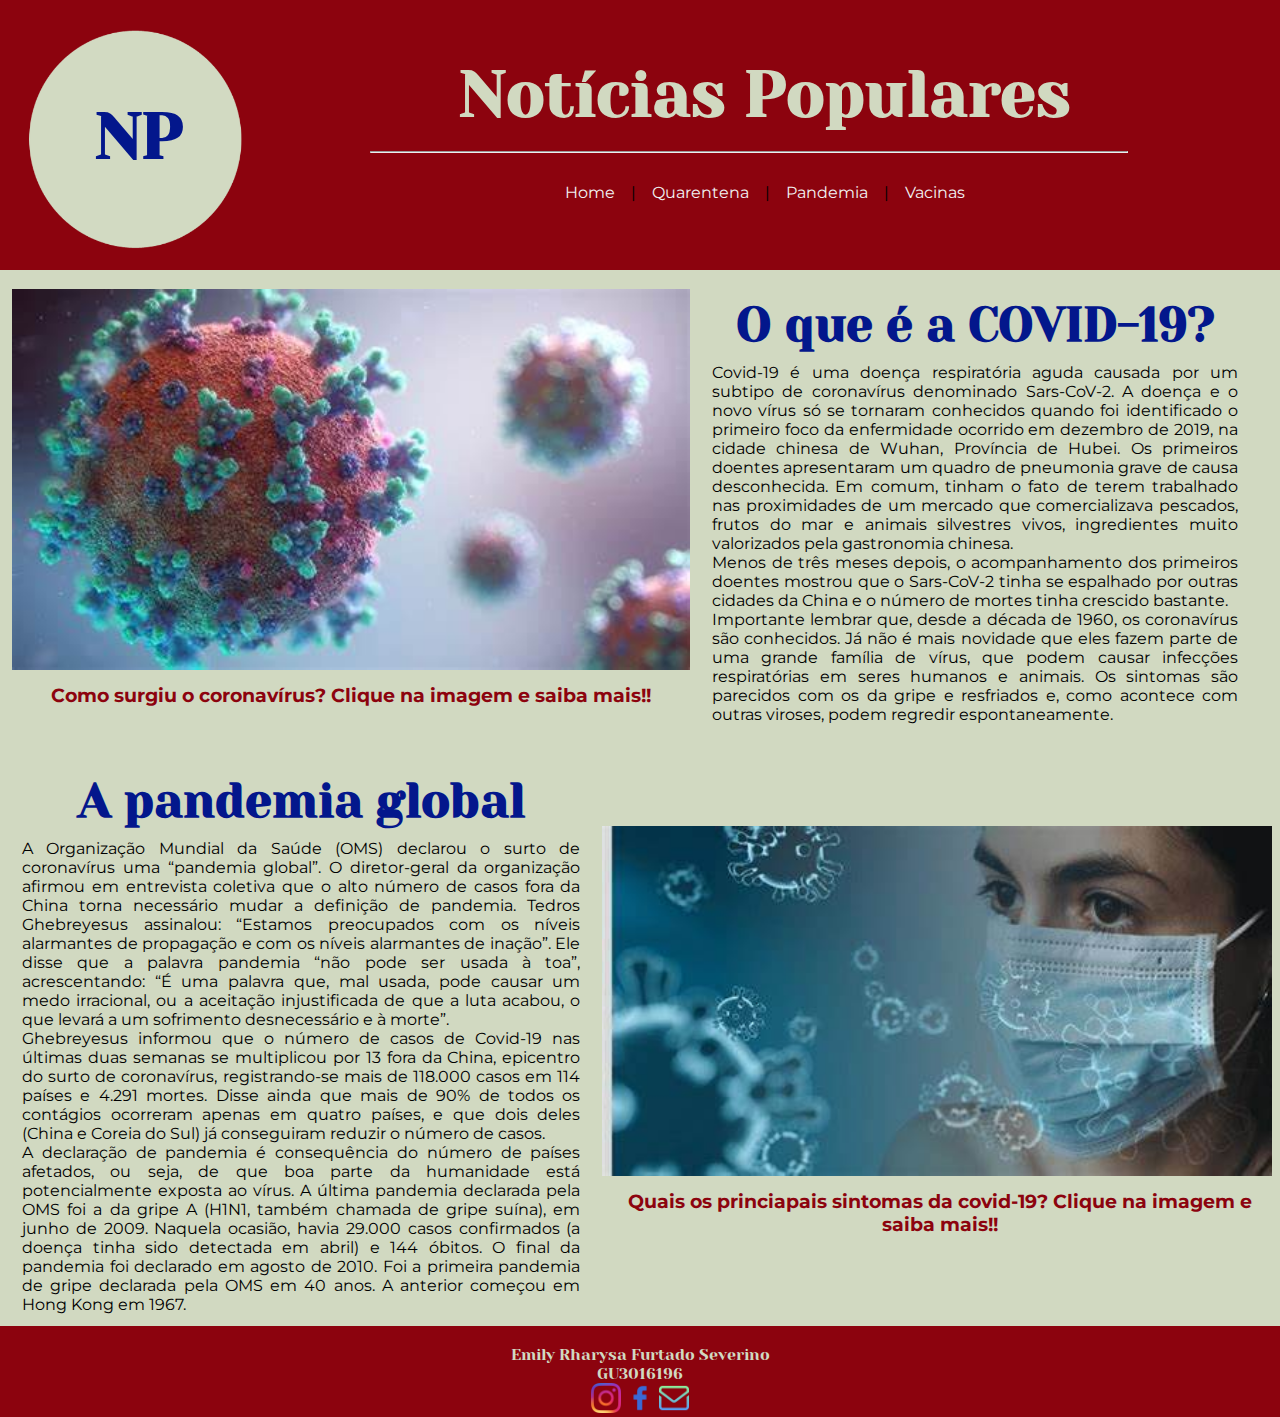
<file: index.html>
<!DOCTYPE html>
<html lang="pt-br">
<head>
	<meta charset="utf-8">
	<link rel="preconnect" href="https://fonts.googleapis.com">
	<link rel="preconnect" href="https://fonts.gstatic.com" crossorigin>
	<link href="https://fonts.googleapis.com/css2?family=Montserrat:wght@300&family=Yeseva+One&display=swap"
		rel="stylesheet">
	<link rel="stylesheet" type="text/css" href="css/estilos.css">
	<title>
		Portal de Notícias - Notícias Populares
	</title>
</head>
<body><!--HOME-->
	<div>
		<div><!--geral-->
		<div id="area_cabecalho">
			<!--cabeçalho-->
			<div id="area_logo"><!--logo-->
				<br>
				<div id="imagem">
					<h1 id="imagemh1">NP</h1>
				</div>
				<br><br>
				<h2>Notícias Populares</h2>
				<hr>
			</div>
			<div id="area_menu"><!--menu-->
				<a href="#">Home</a> |
				<a href="quarentena.html">Quarentena</a> |
				<a href="pandemia.html">Pandemia</a> |
				<a href="vacinas.html">Vacinas</a>
				<br>
			</div>
		</div>
	</div>
	<div id="area_principal"><!--area principal-->
		<div><!--area postagem principal-->
			<div id="area_postagens">
			<table class="postagem"><!--postagem1-->
				<tr>
					<td>
						<a href="https://butantan.gov.br/covid/butantan-tira-duvida/tira-duvida-noticias/como-surgiu-o-novo-coronavirus-conheca-as-teorias-mais-aceitas-sobre-sua-origem" target="_blank" rel="external"><img src="imagens/covid.jpg" width="678px"></a>
						<h3>Como surgiu o coronavírus? Clique na imagem e saiba mais!!</h3>
					</td>
					<td><!--postagem 1-->
					<h2 class="titulos_postagens">O que é a COVID-19?</h2>
					<p class="texto1">Covid-19 é uma doença respiratória aguda causada por um subtipo de coronavírus denominado Sars-CoV-2. A doença e o novo vírus só se tornaram conhecidos quando foi identificado o primeiro foco da enfermidade ocorrido em dezembro de 2019, na cidade chinesa de Wuhan, Província de Hubei. Os primeiros doentes apresentaram um quadro de pneumonia grave de causa desconhecida. Em comum, tinham o fato de terem trabalhado nas proximidades de um mercado que comercializava pescados, frutos do mar e animais silvestres vivos, ingredientes muito valorizados pela gastronomia chinesa.</p>
					<p class="texto1">Menos de três meses depois, o acompanhamento dos primeiros doentes mostrou que o Sars-CoV-2 tinha se espalhado por outras cidades da China e o número de mortes tinha crescido bastante.<p>
					<p class="texto1">Importante lembrar que, desde a década de 1960, os coronavírus são conhecidos. Já não é mais novidade que eles fazem parte de uma grande família de vírus, que podem causar infecções respiratórias em seres humanos e animais. Os sintomas são parecidos com os da gripe e resfriados e, como acontece com outras viroses, podem regredir espontaneamente.</p>
					</td>
				</tr>
			</table>
			</div>
		</div>
	</div>
		<div><!--area postagens inferiores-->
			<div id="area_postagens">
				<table><!--postagem 2-->
				<tr>
					<td>
					<h2 class="titulos_postagens">A pandemia global</h2>
					<p class="texto1">A Organização Mundial da Saúde (OMS) declarou o surto de coronavírus uma “pandemia global”. O diretor-geral da organização afirmou em entrevista coletiva que o alto número de casos fora da China torna necessário mudar a definição de pandemia. Tedros Ghebreyesus assinalou: “Estamos preocupados com os níveis alarmantes de propagação e com os níveis alarmantes de inação”. Ele disse que a palavra pandemia “não pode ser usada à toa”, acrescentando: “É uma palavra que, mal usada, pode causar um medo irracional, ou a aceitação injustificada de que a luta acabou, o que levará a um sofrimento desnecessário e à morte”.</p>
					<p class="texto1">Ghebreyesus informou que o número de casos de Covid-19 nas últimas duas semanas se multiplicou por 13 fora da China, epicentro do surto de coronavírus, registrando-se mais de 118.000 casos em 114 países e 4.291 mortes. Disse ainda que mais de 90% de todos os contágios ocorreram apenas em quatro países, e que dois deles (China e Coreia do Sul) já conseguiram reduzir o número de casos.<p>
					<p class="texto1">A declaração de pandemia é consequência do número de países afetados, ou seja, de que boa parte da humanidade está potencialmente exposta ao vírus. A última pandemia declarada pela OMS foi a da gripe A (H1N1, também chamada de gripe suína), em junho de 2009. Naquela ocasião, havia 29.000 casos confirmados (a doença tinha sido detectada em abril) e 144 óbitos. O final da pandemia foi declarado em agosto de 2010. Foi a primeira pandemia de gripe declarada pela OMS em 40 anos. A anterior começou em Hong Kong em 1967.</p>
					</td>
					<td>
						<a href="https://www.uol.com.br/vivabem/noticias/redacao/2021/02/04/saiba-quais-sao-os-principais-sintomas-da-covid-19.htm" target="_blank" rel="external"><img src="imagens/sintomas.jpg" width="670px"></a>
						<h3>Quais os princiapais sintomas da covid-19? Clique na imagem e saiba mais!!</h3>
					</td>
				</tr>
				</table>
				<div id="rodape">
					<br>
					<p>Emily Rharysa Furtado Severino</p>
					<p>GU3016196</p>
        			<a href="https://www.instagram.com/emyrhfs/" target="_blank" rel="external"><img src="imagens/instagram.png" width="30px"></a>
        			<a href="https://www.facebook.com/profile.php?id=100063175245636" target="_blank" rel="external"><img src="imagens/facebook.png" width="30px"></a>
        			<a href="mailto:emily.furtado8@gmail.com"><img src="imagens/mail-inbox-app.png" width="30px"></a>
				</div>
			</div>
		</div>
</body>

</html>
</file>
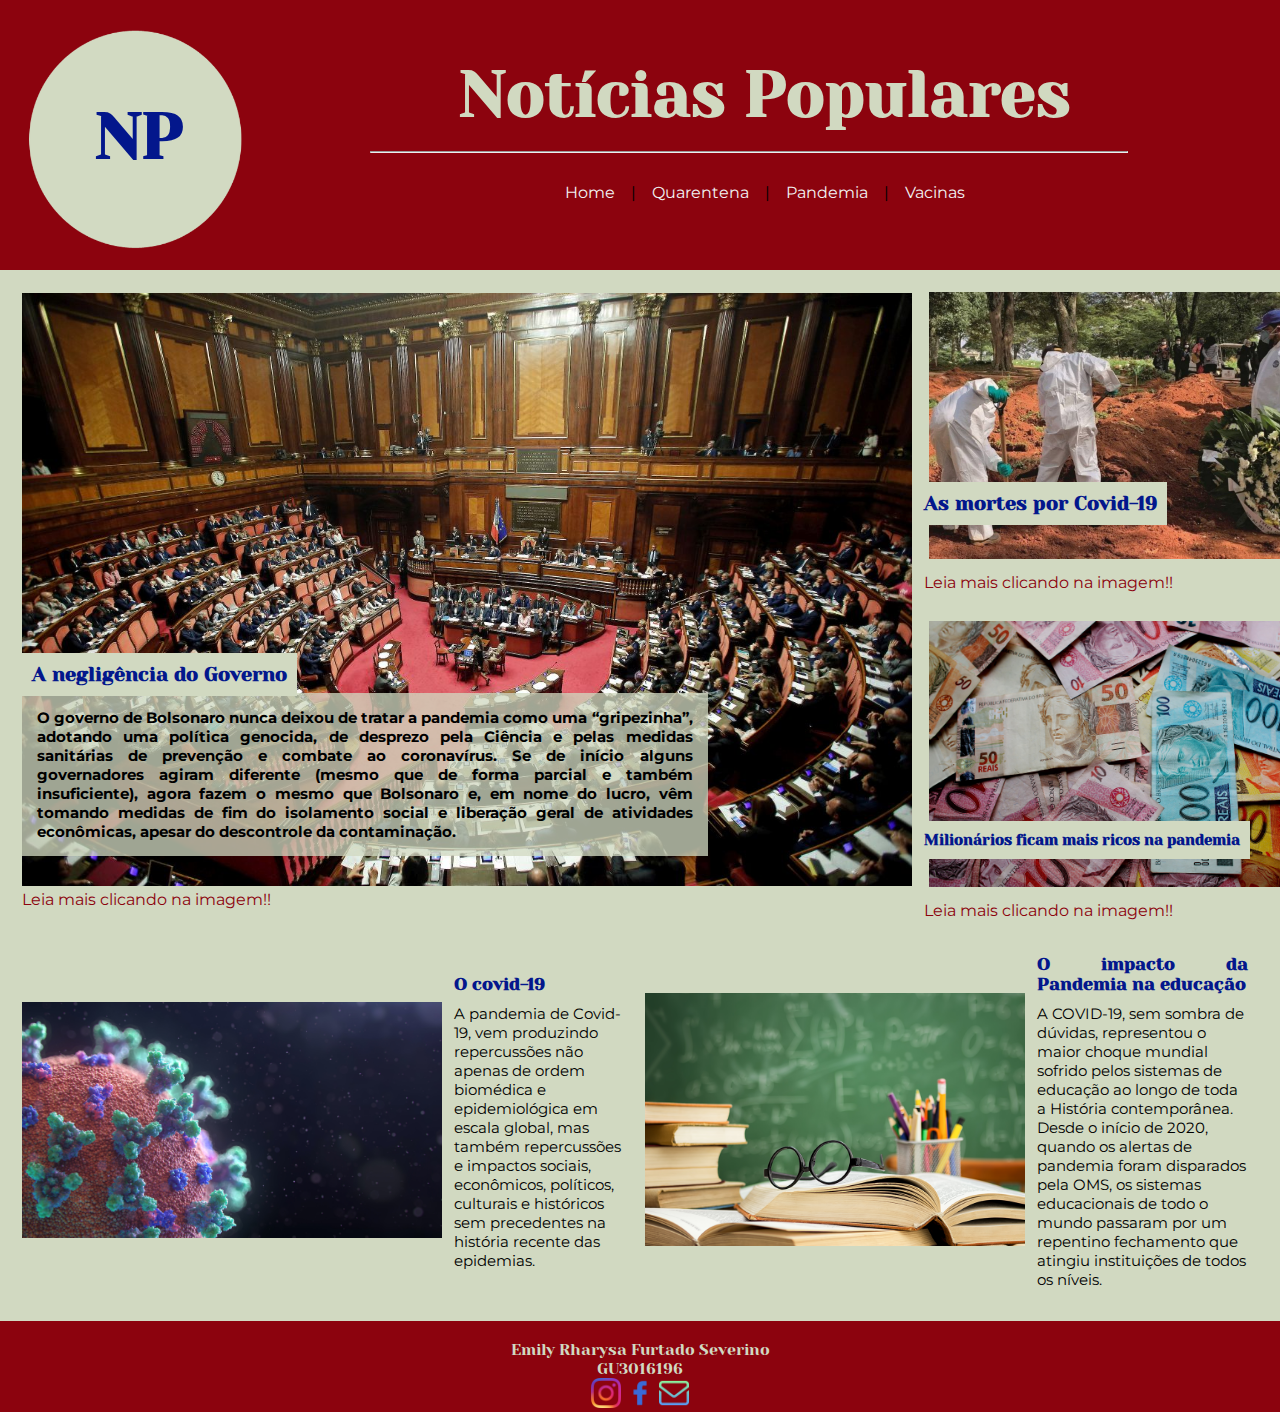
<file: pandemia.html>
<!DOCTYPE html>
<html lang="pt-br">
<head>
	<meta charset="utf-8">
	<link rel="preconnect" href="https://fonts.googleapis.com">
	<link rel="preconnect" href="https://fonts.gstatic.com" crossorigin>
	<link href="https://fonts.googleapis.com/css2?family=Montserrat:wght@300&family=Yeseva+One&display=swap"
		rel="stylesheet">
	<link rel="stylesheet" type="text/css" href="css/estilos.css">
	<title>
		Portal de Notícias - Notícias Populares
	</title>
</head>
<body><!--HOME-->
	<div>
		<div><!--geral-->
		<div id="area_cabecalho">
			<!--cabeçalho-->
			<div id="area_logo"><!--logo-->
				<br>
				<div id="imagem">
					<h1 id="imagemh1">NP</h1>
				</div>
				<br><br>
				<h2>Notícias Populares</h2>
				<hr>
			</div>
			<div id="area_menu"><!--menu-->
				<a href="index.html">Home</a> |
				<a href="quarentena.html">Quarentena</a> |
				<a href="#">Pandemia</a> |
				<a href="vacinas.html">Vacinas</a>
				<br>
			</div>
		</div>
	</div>
	<div id="area_principal"><!--area principal-->
		<div id="area_principal_pandemia"><!--area postagens-->
			<table class="postagem">
				<tr>
					<td>
						<h2 class="titulos_principais2">A negligência do Governo</h2>
						<p class="texto4">O governo de Bolsonaro nunca deixou de tratar a pandemia como uma “gripezinha”, adotando uma política genocida, de desprezo pela Ciência e pelas medidas sanitárias de prevenção e combate ao coronavírus. Se de início alguns governadores agiram diferente (mesmo que de forma parcial e também insuficiente), agora fazem o mesmo que Bolsonaro e, em nome do lucro, vêm tomando medidas de fim do isolamento social e liberação geral de atividades econômicas, apesar do descontrole da contaminação.</p>
						<a href="https://www.sindjus-al.org.br/2020/07/negligencia-do-governo-impede-controle-da-pandemia-e-agrava-crise/" target="_blank" rel="external"><img src="imagens/governo.jpg" width="890px"></a>
						<p class="leia_mais2">Leia mais clicando na imagem!!</p>
					</td>
					<td>
						<h2 class="titulos_principais3">As mortes por Covid-19</h2>
						<a href="https://especiais.g1.globo.com/bemestar/coronavirus/estados-brasil-mortes-casos-media-movel/" target="_blank" rel="external"><img class="separação" src="imagens/mortes.jpg" width="400px"></a>
						<p class="leia_mais">Leia mais clicando na imagem!!</p>
						<br>
						<h2 class="titulos_principais4">Milionários ficam mais ricos na pandemia</h2>
						<a href="https://super.abril.com.br/sociedade/bilionarios-ficaram-quase-30-mais-ricos-durante-a-pandemia/" target="_blank" rel="external"><img class="separação" src="imagens/dinheiro.jpg" width="400px"></a>
						<p class="leia_mais">Leia mais clicando na imagem!!</p>
					</td>
				</tr>
			</table>
		</div>
	</div>
	<div id="area_inferior"><!--area inferior-->
		<table class="postagem">
			<tr>
				<td>
					<a href="https://portal.fiocruz.br/impactos-sociais-economicos-culturais-e-politicos-da-pandemia" target="_blank" rel="external"><img src="imagens/covid19.jpg" width="420px"></a>
				</td>
				<td>
					<div class="texto5">
						<h2 class="titulos2">O covid-19</h2>
						<p>
							A pandemia de Covid-19, vem produzindo repercussões não apenas de ordem biomédica e epidemiológica em escala global, mas também repercussões e impactos sociais, econômicos, políticos, culturais e históricos sem precedentes na história recente das epidemias.
						</p>
					</div>
				</td>
				<td>
					<a href="https://gente.globo.com/o-impacto-da-pandemia-na-educacao-brasileira/" target="_blank" rel="external"><img src="imagens/educação.png" width="380px"></a>
				</td>
				<td>
					<div class="texto5">
						<h2 class="titulos2">O impacto da Pandemia na educação</h2>
						<p>
							A COVID-19, sem sombra de dúvidas, representou o maior choque mundial sofrido pelos sistemas de educação ao longo de toda a História contemporânea. Desde o início de 2020, quando os alertas de pandemia foram disparados pela OMS, os sistemas educacionais de todo o mundo passaram por um repentino fechamento que atingiu instituições de todos os níveis.
						</p>
					</div>
				</td>
			</tr>
		</table>
		<div><!--postagem inferior-->
			
		</div>
	</div>
				<div id="rodape">
					<br>
					<p>Emily Rharysa Furtado Severino</p>
					<p>GU3016196</p>
        			<a href="https://www.instagram.com/emyrhfs/" target="_blank" rel="external"><img src="imagens/instagram.png" width="30px"></a>
        			<a href="https://www.facebook.com/profile.php?id=100063175245636" target="_blank" rel="external"><img src="imagens/facebook.png" width="30px"></a>
        			<a href="mailto:emily.furtado8@gmail.com"><img src="imagens/mail-inbox-app.png" width="30px"></a>
				</div>
			</div>
		</div>
</body>

</html>
</file>
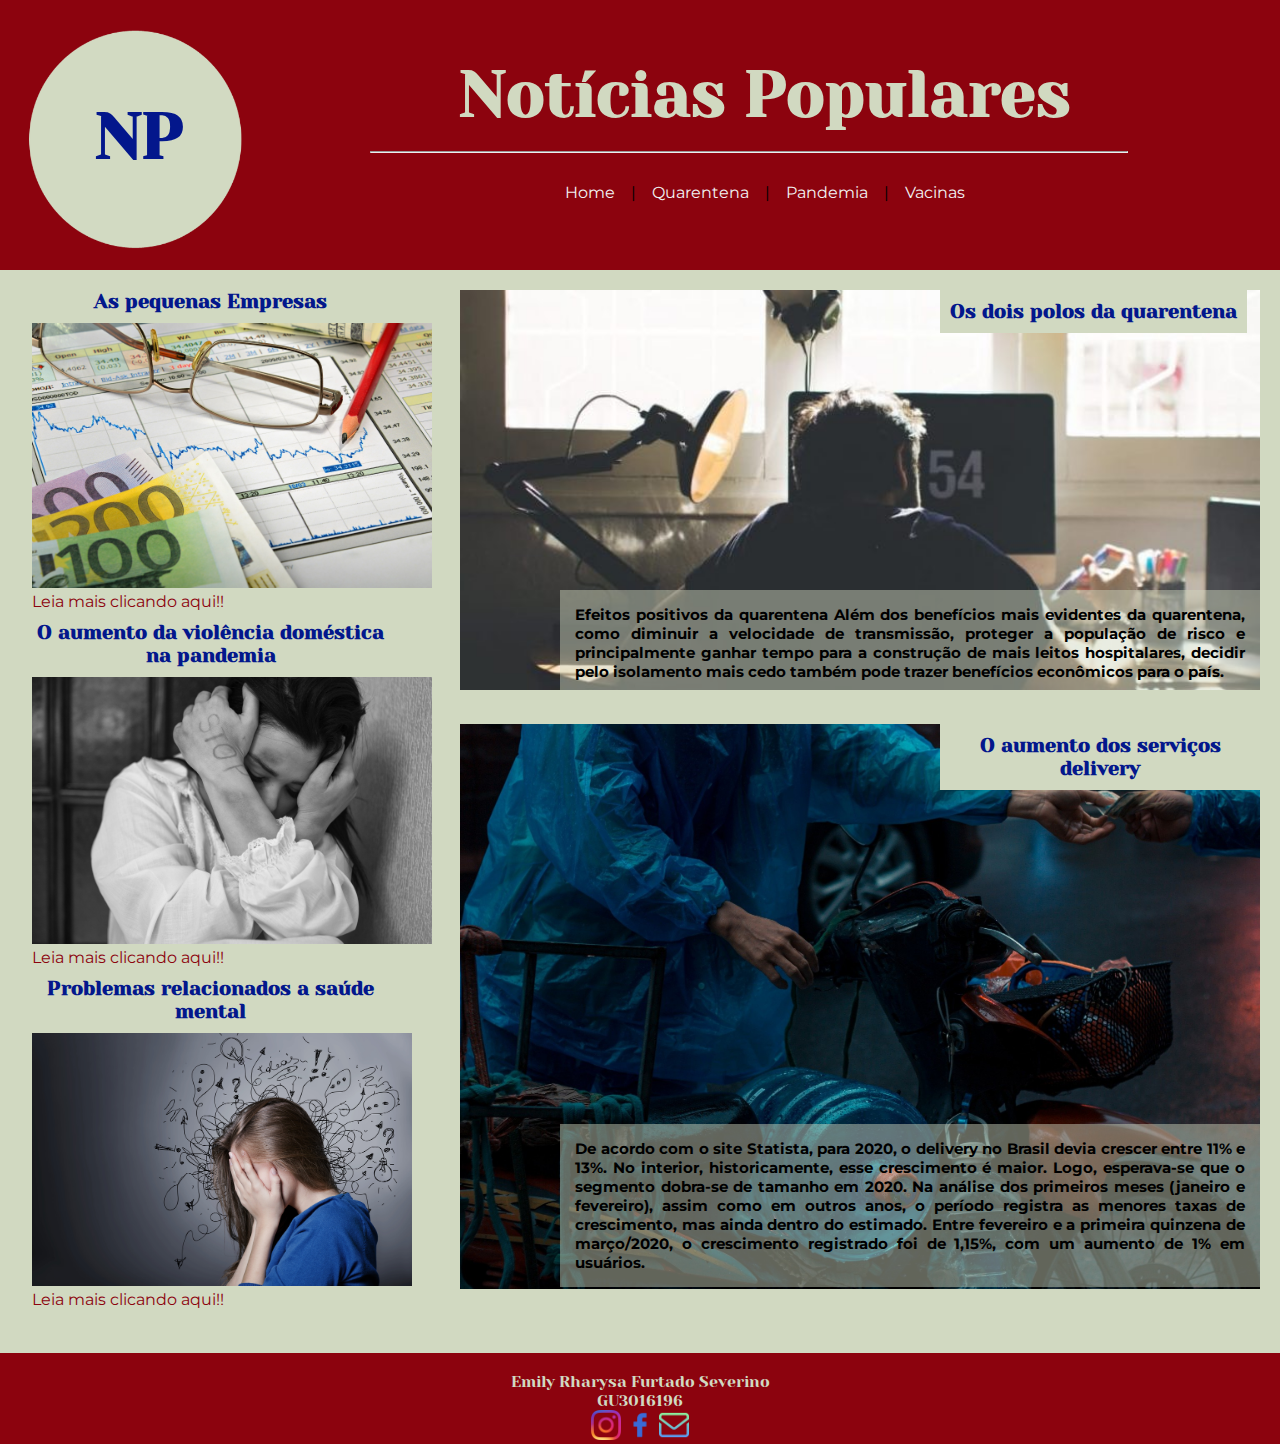
<file: quarentena.html>
<!DOCTYPE html>
<html lang="pt-br">
<head>
	<meta charset="utf-8">
	<link rel="preconnect" href="https://fonts.googleapis.com">
	<link rel="preconnect" href="https://fonts.gstatic.com" crossorigin>
	<link href="https://fonts.googleapis.com/css2?family=Montserrat:wght@300&family=Yeseva+One&display=swap"
		rel="stylesheet">
	<link rel="stylesheet" type="text/css" href="css/estilos.css">
	<title>
		Portal de Notícias - Notícias Populares
	</title>
</head>
<body><!--HOME-->
	<div>
		<div><!--geral-->
		<div id="area_cabecalho">
			<!--cabeçalho-->
			<div id="area_logo"><!--logo-->
				<br>
				<div id="imagem">
					<h1 id="imagemh1">NP</h1>
				</div>
				<br><br>
				<h2>Notícias Populares</h2>
				<hr>
			</div>
			<div id="area_menu"><!--menu-->
				<a href="index.html">Home</a> |
				<a href="#">Quarentena</a> |
				<a href="pandemia.html">Pandemia</a> |
				<a href="vacinas.html">Vacinas</a>
				<br>
			</div>
		</div>
	</div>
	<div id="area_principal_quarentena"><!--area principal-->
		<div id="postagens_direita"><!--area postagens-->
			<div class="postagem">
				<h2 class="titulos_principais">Os dois polos da quarentena</h2>
				<p class="texto2">
					Efeitos positivos da quarentena Além dos benefícios mais evidentes da quarentena, como diminuir a velocidade de transmissão, proteger a população de risco e principalmente ganhar tempo para a construção de mais leitos hospitalares, decidir pelo isolamento mais cedo também pode trazer benefícios econômicos para o país.
				</p>
        		<a href="https://fdr.com.br/2020/03/31/efeitos-do-covid-19-pros-e-contras-da-quarentena-para-a-economia-brasileira/#:~:text=Efeitos%20positivos%20da%20quarentena%20Al%C3%A9m%20dos%20benef%C3%ADcios%20mais,tamb%C3%A9m%20pode%20trazer%20benef%C3%ADcios%20econ%C3%B4micos%20para%20o%20pa%C3%ADs." target="_blank" rel="external"><img src="imagens/homeoffice.jpg" width="800px"></a>
    		</div>
    		<div class="postagem">
    			<h2 class="titulos_principais">O aumento dos serviços delivery</h2>
				<p class="texto3">
					De acordo com o site Statista, para 2020, o delivery no Brasil devia crescer entre 11% e 13%. No interior, historicamente, esse crescimento é maior. Logo, esperava-se que o segmento dobra-se de tamanho em 2020. Na análise dos primeiros meses (janeiro e fevereiro), assim como em outros anos, o período registra as menores taxas de crescimento, mas ainda dentro do estimado. Entre fevereiro e a primeira quinzena de março/2020, o crescimento registrado foi de 1,15%, com um aumento de 1% em usuários.</p>
				</p>
        		<a href="https://valorinveste.globo.com/objetivo/gastar-bem/noticia/2020/06/13/na-quarentena-delivery-vira-servico-essencial-veja-o-que-e-onde-pedir.ghtml" target="_blank" rel="external"><img src="imagens/delivery.jpg" width="800px"></a>
    		</div>
		</div>
	</div>
	<div id="area_lateral"><!--postagens laterais-->
		<div class="postagem_lateral">
			<h3 class="titulos">As pequenas Empresas</h3>
			<img src="imagens/pequenasempresas.jpg" width="400px">
			<a href="https://www.sebrae.com.br/sites/PortalSebrae/artigos/o-impacto-da-pandemia-de-coronavirus-nos-pequenos-negocios,192da538c1be1710VgnVCM1000004c00210aRCRD" target="_blank" rel="external">Leia mais clicando aqui!!</a>
		</div>
		<div class="postagem_lateral">
			<h3 class="titulos">O aumento da violência doméstica na pandemia</h3>
			<img src="imagens/violencia.jpg" width="400px">
			<a href="https://bbsnews.com.br/violencia-domestica-casos-aumentam-durante-a-pandemia/#:~:text=Dados%20da%20ONU%20demonstram%20que%20houve%20um%20aumento,s%C3%A3o%201%2C6%20milh%C3%B5es%20de%20casos%20s%C3%B3%20na%20pandemia." target="_blank" rel="external">Leia mais clicando aqui!!</a>
		</div>
		<div class="postagem_lateral">
			<h3 class="titulos">Problemas relacionados a saúde mental</h3>
			<img src="imagens/ansiedade.jpg" width="380px">
			<a href="http://www.abc.org.br/2020/06/15/o-impacto-da-pandemia-na-saude-mental/" target="_blank" rel="external">Leia mais clicando aqui!!</a>
		</div>
	</div>
	</div>
	<div id="rodape">
		<br>
		<p>Emily Rharysa Furtado Severino</p>
		<p>GU3016196</p>
		<a href="https://www.instagram.com/emyrhfs/" target="_blank" rel="external"><img src="imagens/instagram.png" width="30px"></a>
		<a href="https://www.facebook.com/profile.php?id=100063175245636" target="_blank" rel="external"><img src="imagens/facebook.png" width="30px"></a>
		<a href="mailto:emily.furtado8@gmail.com"><img src="imagens/mail-inbox-app.png" width="30px"></a>
	</div>
	</div>
	</div>
</body>

</html>
</file>
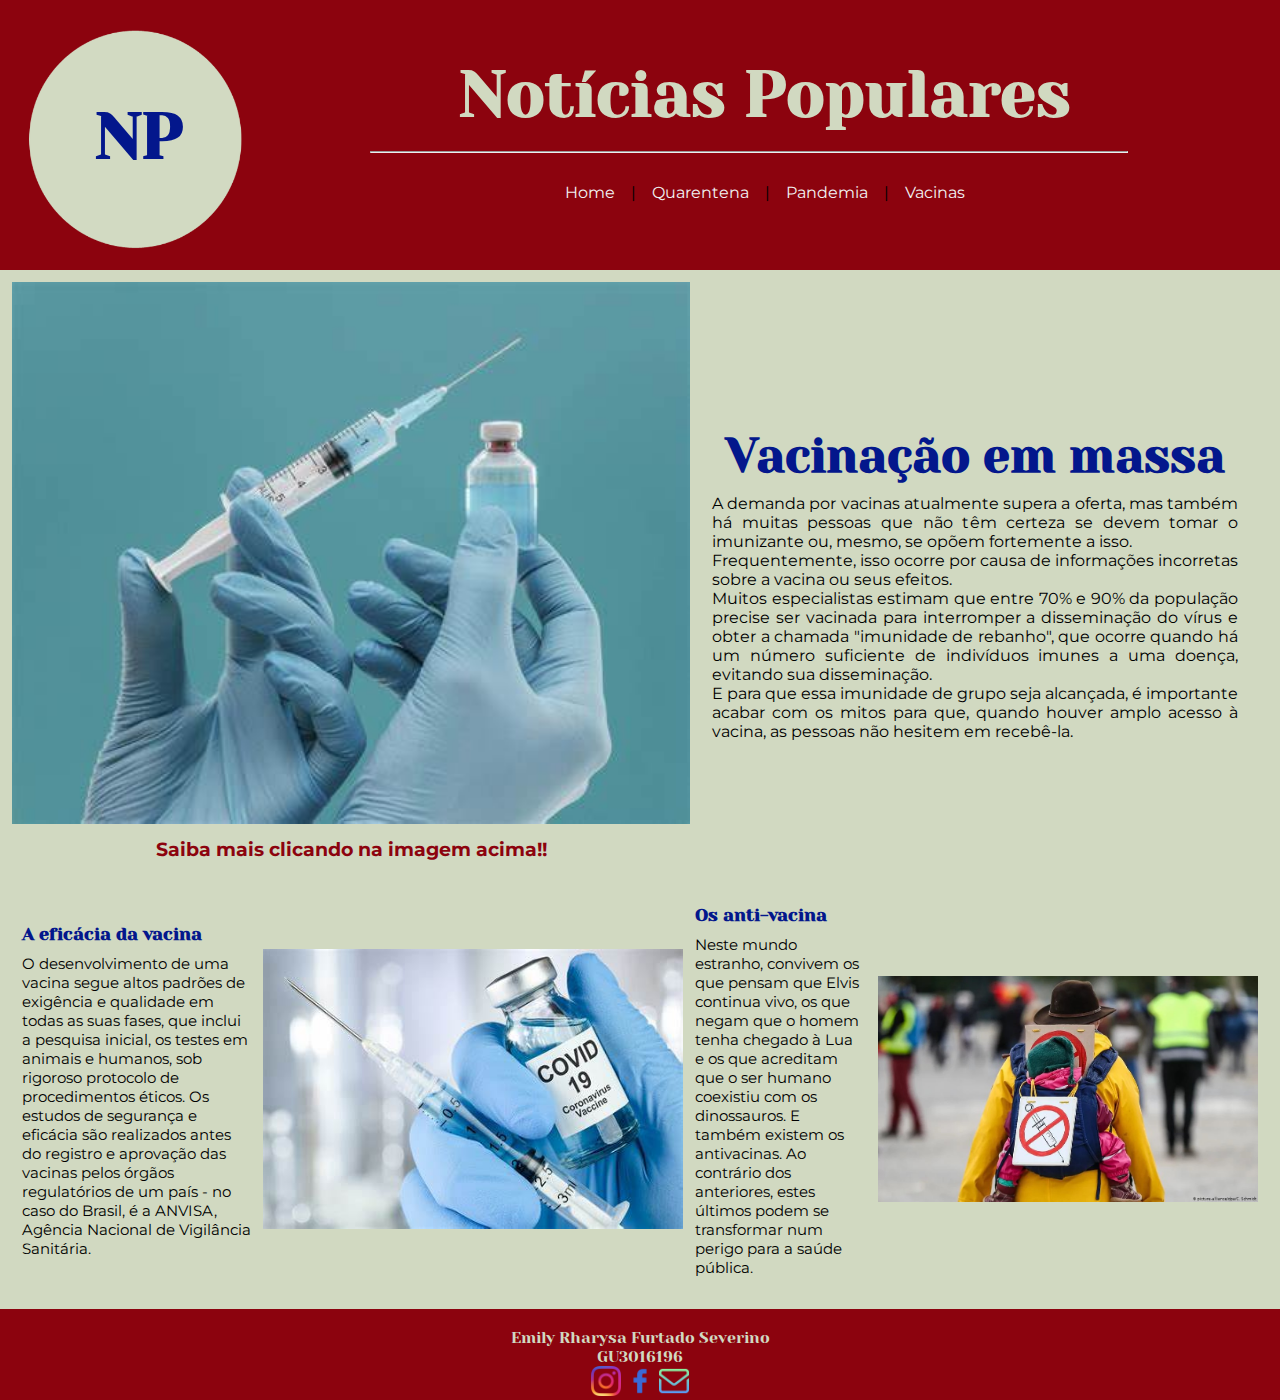
<file: vacinas.html>
<!DOCTYPE html>
<html lang="pt-br">
<head>
	<meta charset="utf-8">
	<link rel="preconnect" href="https://fonts.googleapis.com">
	<link rel="preconnect" href="https://fonts.gstatic.com" crossorigin>
	<link href="https://fonts.googleapis.com/css2?family=Montserrat:wght@300&family=Yeseva+One&display=swap"
		rel="stylesheet">
	<link rel="stylesheet" type="text/css" href="css/estilos.css">
	<title>
		Portal de Notícias - Notícias Populares
	</title>
</head>
<body><!--HOME-->
	<div>
		<div><!--geral-->
		<div id="area_cabecalho">
			<!--cabeçalho-->
			<div id="area_logo"><!--logo-->
				<br>
				<div id="imagem">
					<h1 id="imagemh1">NP</h1>
				</div>
				<br><br>
				<h2>Notícias Populares</h2>
				<hr>
			</div>
			<div id="area_menu"><!--menu-->
				<a href="index.html">Home</a> |
				<a href="quarentena.html">Quarentena</a> |
				<a href="pandemia.html">Pandemia</a> |
				<a href="#">Vacinas</a>
				<br>
			</div>
		</div>
	</div>
	<div id="area_principal"><!--area principal-->
		<div id="area_postagens"><!--area postagens-->
			<table class="postagem"><!--postagem1-->
				<tr>
					<td>
						<a href="https://bvsms.saude.gov.br/vacinacao-em-massa/" target="_blank" rel="external"><img src="imagens/vacinação.jpg" width="678px"></a>
						<h3>Saiba mais clicando na imagem acima!!</h3>
					</td>
					<td><!--postagem 1-->
					<h2 class="titulos_postagens">Vacinação em massa</h2>
					<p class="texto1">A demanda por vacinas atualmente supera a oferta, mas também há muitas pessoas que não têm certeza se devem tomar o imunizante ou, mesmo, se opõem fortemente a isso.</p>
					<p class="texto1">Frequentemente, isso ocorre por causa de informações incorretas sobre a vacina ou seus efeitos.</p>
					<p class="texto1">
						Muitos especialistas estimam que entre 70% e 90% da população precise ser vacinada para interromper a disseminação do vírus e obter a chamada "imunidade de rebanho", que ocorre quando há um número suficiente de indivíduos imunes a uma doença, evitando sua disseminação.</p>
					<p class="texto1">E para que essa imunidade de grupo seja alcançada, é importante acabar com os mitos para que, quando houver amplo acesso à vacina, as pessoas não hesitem em recebê-la.</p>
					</td>
				</tr>
			</table>
		</div>
	</div>
	<div><!--area inferior-->
		<div><!--postagem inferior-->
			<table class="postagem">
				<tr>
					<td>
						<div class="texto5">
							<h2 class="titulos2">A eficácia da vacina</h2>
							<p>
								O desenvolvimento de uma vacina segue altos padrões de exigência e qualidade em todas as suas fases, que inclui a pesquisa inicial, os testes em animais e humanos, sob rigoroso protocolo de procedimentos éticos. Os estudos de segurança e eficácia são realizados antes do registro e aprovação das vacinas pelos órgãos regulatórios de um país - no caso do Brasil, é a ANVISA, Agência Nacional de Vigilância Sanitária.
							</p>
						</div>
					</td>
					<td>
						<a href="https://gq.globo.com/Corpo/Saude/noticia/2021/06/entenda-eficacia-das-quatro-vacinas-contra-covid-19-aplicadas-no-brasil.html" target="_blank" rel="external"><img src="imagens/eficacia.jpg" width="420px"></a>
					</td>
					<td>
						<div class="texto5">
							<h2 class="titulos2">Os anti-vacina</h2>
							<p>
								Neste mundo estranho, convivem os que pensam que Elvis continua vivo, os que negam que o homem tenha chegado à Lua e os que acreditam que o ser humano coexistiu com os dinossauros. E também existem os antivacinas. Ao contrário dos anteriores, estes últimos podem se transformar num perigo para a saúde pública.
							</p>
						</div>
					</td>
					<td>
						<a href="https://brasil.elpais.com/brasil/2015/06/02/ciencia/1433262146_575760.html" target="_blank" rel="external"><img src="imagens/antivacina.jpg" width="380px"></a>
					</td>
				</tr>
			</table>
		</div>
	</div>
				<div id="rodape">
					<br>
					<p>Emily Rharysa Furtado Severino</p>
					<p>GU3016196</p>
					<a href="https://www.instagram.com/emyrhfs/" target="_blank" rel="external"><img src="imagens/instagram.png" width="30px"></a>
					<a href="https://www.facebook.com/profile.php?id=100063175245636" target="_blank" rel="external"><img src="imagens/facebook.png" width="30px"></a>
					<a href="mailto:emily.furtado8@gmail.com"><img src="imagens/mail-inbox-app.png" width="30px"></a>
				</div>
			</div>
		</div>
</body>

</html>
</file>
<file: css/estilos.css>
*{
	margin: 0px;
	padding: 0px;
}
body{
	background-color: #D1D9C1;
	text-align: left center;
	font-size: 1em;
	font-family: 'Montserrat', sans-serif;
}
h1{
	font-family: 'Yeseva One', cursive;
	font-size: 4em;
	color: #03178C;
}
h2{
	margin-bottom: 10px;
	text-align: center;
	font-family: 'Yeseva One', cursive;
	font-size: 4em;
	color: #D1D9C1;
}
h3{
	color: #8C030E;
	margin-top: 10px;
	margin-bottom: 10px;
	text-align: center;
}
hr{
	width: 60%;
	margin: 20px 0;
	margin-left: 350px;
}
#imagemh1{
	margin-top: 75px ;
	margin-left: 75px;
}
#imagem{
	margin-top: 5px;
	margin-bottom: 10px;
	float: left;
	width: 230px;
	height: 230px;
	background-image: url(../imagens/logo.png);
	background-size: 230px;
}
#rodape{
    font-family: 'Yeseva One', cursive;
    text-align: center;
    color: #D1D9C1;
    background-color: #8C030E;
    margin-top: 10px;
    background-size: cover;
    background-position: center;
    clear: both;
}
#area_logo{
	margin-left: 20px;
}
#area_menu{
	padding: 10px;
	align-content: center;
	text-align: center;
}
#area_cabecalho{
	height: 270px;
	background-color: #8C030E;
	clear: both;
}
#area_cabecalho a:link, #area_cabecalho a:visited{
	font-family: 'Montserrat', sans-serif;
	text-decoration: none;
	color: #F2F2F2;
	padding: 8px 12px;
}
#area_menu a:hover{
	color: #D1D9C1;
	text-decoration: none;
	background-color: #a81420;
}
#area_lateral{
	margin-top: 10px;
	width: 28%;
	padding: 0px;
	margin-right: 60px;
	float: right;
}
#area_lateral a:link, #area_lateral a:visited{
	text-decoration: none;
	color: #8C030E;
}
#area_lateral a:hover{
	text-decoration: underline;
	color: #000000;
}
#area_principal_quaretena{
	width: 60%;
	padding: 15px;
}
#area_principal_pandemia{
	margin-top: 10px;
	margin-left: 10px;
	margin-right: 10px;
	margin-bottom: 10px;
}
#area_inferior{
	margin-left: 10px;
	margin-bottom: 10px;
}
#postagens_direita{
	margin-top: 10px;
	margin-bottom: 30px;
	float: right;
}
.leia_mais2{
	color: #8C030E;
}
.leia_mais{
	margin-left: 10px;
	color: #8C030E;
}
.postagem{
	width: fit-content;
	position: relative;
	padding: 0px;
	margin-left: 10px;
	margin-right: 20px;
	margin-top: 10px;
	margin-bottom: 30px;
}
.postagem_lateral{
	margin-top: 10px;
	margin-bottom: 10px;
}
.titulos_postagens{
	margin-top: 15px;
	font-size: 3em;
	text-align: center;
	color: #03178C;
}
.titulos{
	font-size: 20px;
	text-align: center;
	color: #03178C;
	font-family: 'Yeseva One', cursive;
}
.titulos2{
	font-size: 18px;
	text-align: justify;
	color: #03178C;
	font-family: 'Yeseva One', cursive;
}
.titulos_principais{
	background-color: #D1D9C1;
	margin-left: 60%;
	padding: 10px;
	font-family: 'Yeseva One', cursive;
	position: absolute;
	color: #03178C;
	font-size: 20px;
}
.titulos_principais2{
	background-color: #D1D9C1;
	margin-top: 360px;
	padding: 10px;
	font-family: 'Yeseva One', cursive;
	position: absolute;
	color: #03178C;
	font-size: 20px;
}
.titulos_principais3{
	background-color: #D1D9C1;
	margin-top: 200px;
	padding: 10px;
	font-family: 'Yeseva One', cursive;
	position: absolute;
	color: #03178C;
	font-size: 20px;
}
.titulos_principais4{
	background-color: #D1D9C1;
	padding: 10px;
	margin-top: 210px;
	font-family: 'Yeseva One', cursive;
	color: #03178C;
	font-size: 15px;
	text-align: left;
	position: absolute;
}
.separação{
	margin-left: 15px;
	margin-bottom: 10px;
	margin-top: 10px;
}
.texto1{
	text-align: justify;
	margin-left: 20px;
	margin-right: 20px;
}
.texto2{
	text-align: justify;
	position: absolute;
	background-color: #d1d9c177;
	color: #000000;
	font-size: 15px;
	font-weight: bolder;
	font-family: 'Montserrat', sans-serif;
	margin-top: 300px;
	margin-left: 100px;
	padding: 15px;
}
.texto3{
	text-align: justify;
	position: absolute;
	background-color: #d1d9c177;
	color: #000000;
	font-size: 15px;
	font-weight: bolder;
	font-family: 'Montserrat', sans-serif;
	margin-top: 400px;
	margin-left: 100px;
	padding: 15px;
}
.texto4{
	width: 50%;
	text-align: justify;
	position: absolute;
	background-color: #d1d9c1c2;
	color: #000000;
	font-size: 15px;
	font-weight: bold;
	font-family: 'Montserrat', sans-serif;
	margin-top: 400px;
	padding: 15px;
}
.texto5{
	font-size: 15px;
	text-align: left;
	margin-left: 10px;
	margin-right: 10px;
}
</file>
